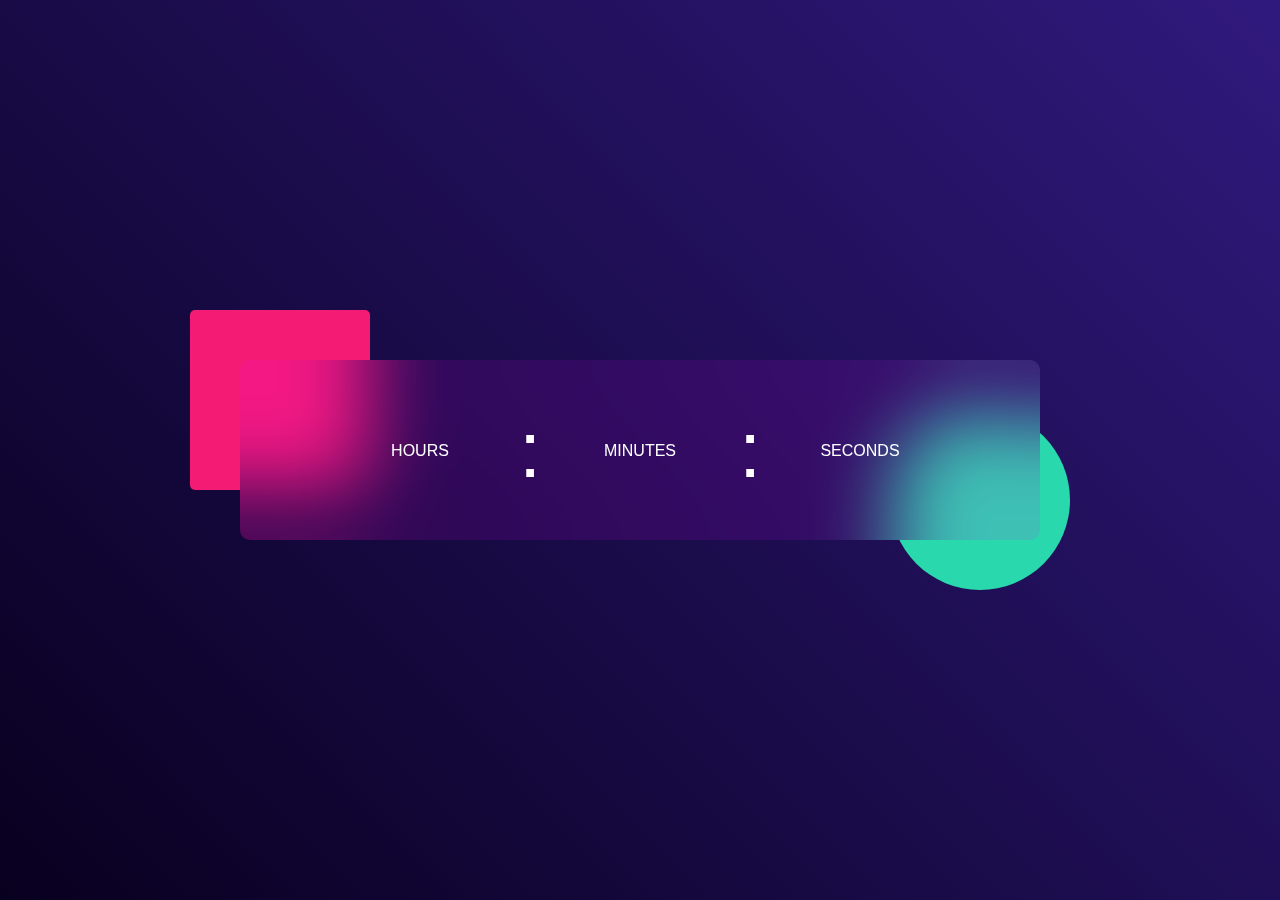
<file: Digital Clock/index.html>
<!DOCTYPE html>
<html lang="en">
  <head>
    <meta charset="UTF-8" />
    <meta name="viewport" content="width=device-width, initial-scale=1.0" />
    <title>Digital Clock</title>
    <link rel="stylesheet" href="./style.css" />
  </head>
  <body>
    <div class="hero">
      <div class="container">
        <div class="clock">
          <span id="hour"></span>
          <span>:</span>
          <span id="minutes"></span>
          <span>:</span>
          <span id="seconds"></span>
        </div>
      </div>
    </div>
    <script src="./script.js"></script>
  </body>
</html>
</file>
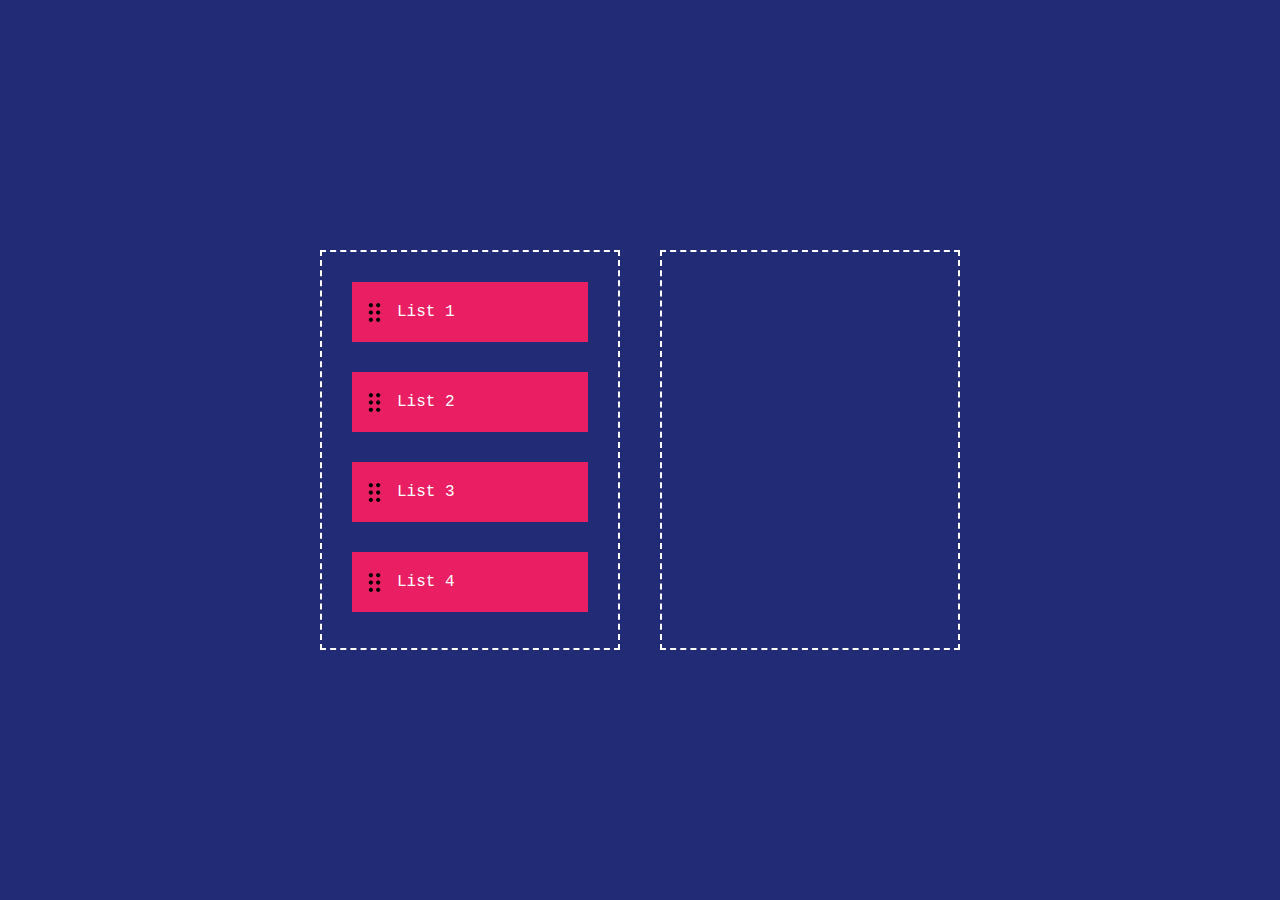
<file: Drag and drop/index.html>
<!DOCTYPE html>
<html lang="en">
<head>
    <meta charset="UTF-8">
    <meta name="viewport" content="width=device-width, initial-scale=1.0">
    <title>Drag and Drop</title>
    <link rel="stylesheet" href="style.css">
</head>
<body>
    <div class="container">
        <div id="left">
            <div class="list" draggable="true"><img src="./img/drag dots.png" alt="" draggable="false">List 1</div>
            <div class="list" draggable="true"><img src="./img/drag dots.png" alt="" draggable="false">List 2</div>
            <div class="list" draggable="true"><img src="./img/drag dots.png" alt="" draggable="false">List 3</div>
            <div class="list" draggable="true"><img src="./img/drag dots.png" alt="" draggable="false">List 4</div>
        </div>
        <div id="right"></div>
    </div>
    <script src="./script.js"></script>
</body>
</html>
</file>
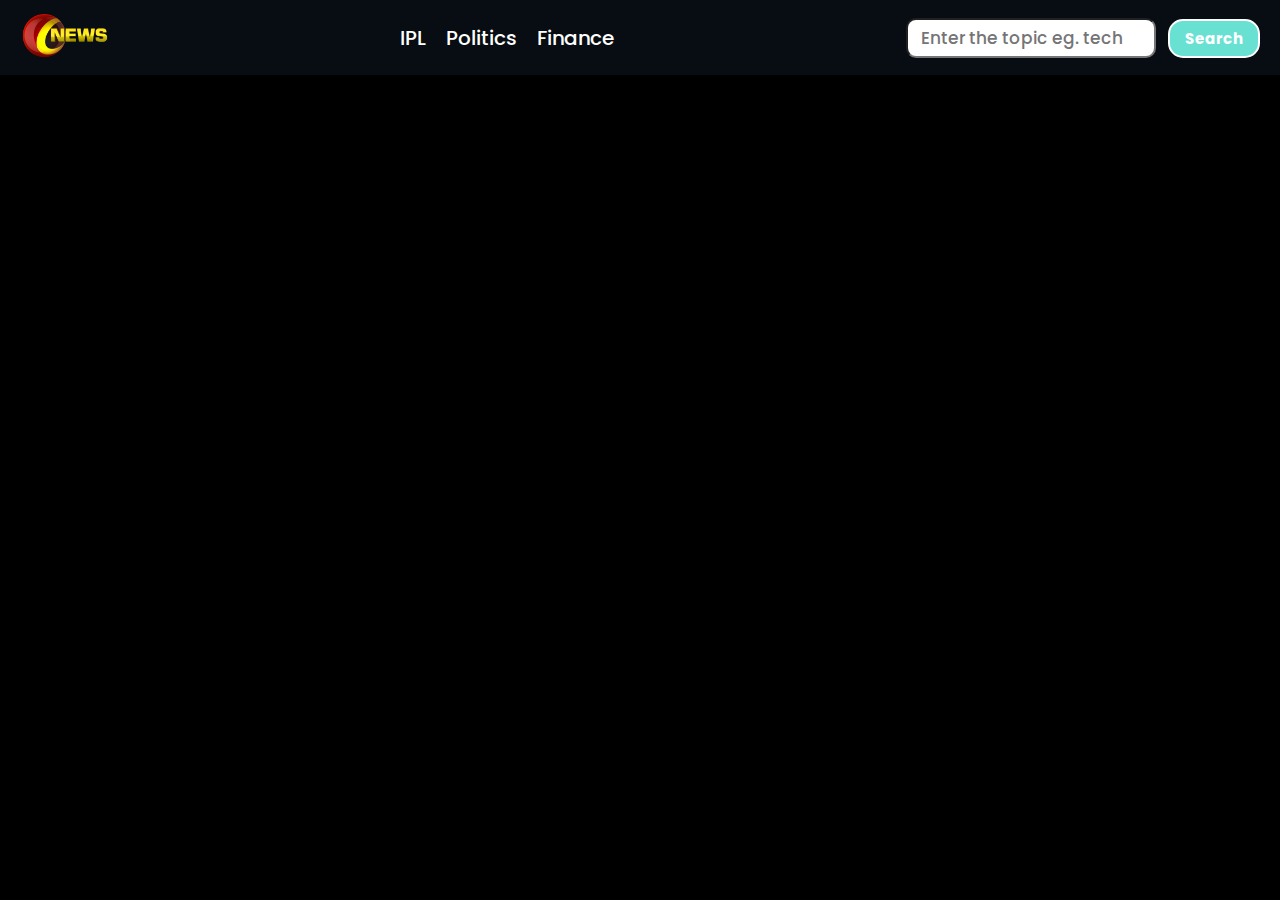
<file: NewsSite/index.html>
<!DOCTYPE html>
<html lang="en">
  <head>
    <meta charset="UTF-8" />
    <meta http-equiv="X-UA-Compatible" content="IE=edge" />
    <meta name="viewport" content="width=device-width, initial-scale=1.0" />
    <title>Copied News haha</title>

    <!--CSS link  -->
    <link rel="stylesheet" href="./style.css" />
    <!-- Fonts API -->
    <link rel="preconnect" href="https://fonts.googleapis.com" />
    <link rel="preconnect" href="https://fonts.gstatic.com" crossorigin />
    <link
      href="https://fonts.googleapis.com/css2?family=Aboreto&family=
Poppins:wght@400;500;600;700&display=swap"
      rel="stylesheet"
    />
    
  </head>
  <body>
    <!-- navbar -->
    <nav class="navbar">
      <div class="main-nav">
        <div class="logo">
          <a href="#" onclick="reload()" class="logo">
            <img src="./images/pngwing.com.png" alt="logo" />
          </a>
        </div>

        <div class="navlist">
          <ul class="list">
            <li class="list-item" id="ipl" onclick="onNavItemClick('ipl') ">
              IPL
            </li>
            <li
              class="list-item"
              id="politics"
              onclick="onNavItemClick('politics') "
            >
              Politics
            </li>
            <li
              class="list-item"
              id="finance"
              onclick="onNavItemClick('finance') "
            >
              Finance
            </li>
          </ul>
        </div>
        <div class="search-bar">
          <input
            type="text"
            name="news-input"
            id="search-bar"
            placeholder=" Enter the topic eg. tech"
          />
          <button class="search-btn" id="search-btn">Search</button>
        </div>
      </div>
    </nav>

    <main>
      <div class="cards-container container flex" id="cards-container"></div>
    </main>

    <template id="template-news-card">
      <div class="card">
        <div class="card-header">
          <img src="https://via.placeholder.com/400x200" alt="" id="news-img" />
        </div>
        <div class="card-content">
          <h3 id="news-title">headline</h3>
          <h6 id="news-source" class="news-source">Gadget 16/06/2023</h6>
          <p class="news-desc" id="news-desc">
            Lorem ipsum dolor sit, amet consectetur adipisicing elit. Sit
            inventore est quo reprehenderit suscipit repellat quas dicta
            eligendi quibusdam ex. Dolore asperiores cupiditate architecto
            placeat.
          </p>
        </div>
      </div>
    </template>

    <script src="./script.js"></script>
  </body>
</html>
</file>
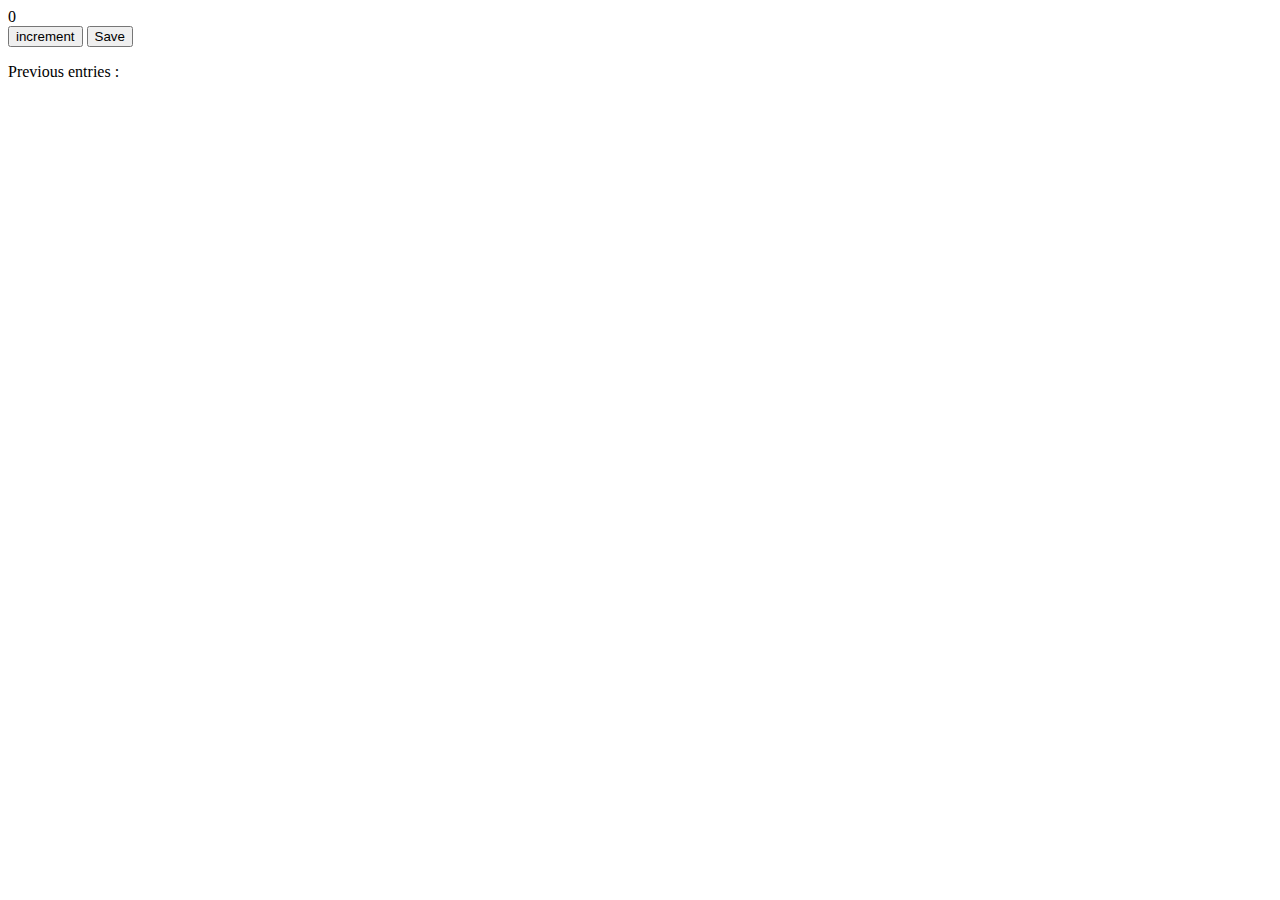
<file: PassengerCounter/index.html>
<!DOCTYPE html>
<html lang="en">
  <head>
    <meta charset="UTF-8" />
    <meta name="viewport" content="width=device-width, initial-scale=1.0" />
    <title>Passenger Counter</title>
  </head>
  <body>
    <div class="display">0</div>
    <button class="incre" onclick="increment()">increment</button>
    <button class="save" onclick="save()">Save</button>
    <p>Previous entries :</p>
    <span>
      <p class="prev-ent" style="display: inline"></p>
    </span>

    <script src="./index.js"></script>
  </body>
</html>
</file>
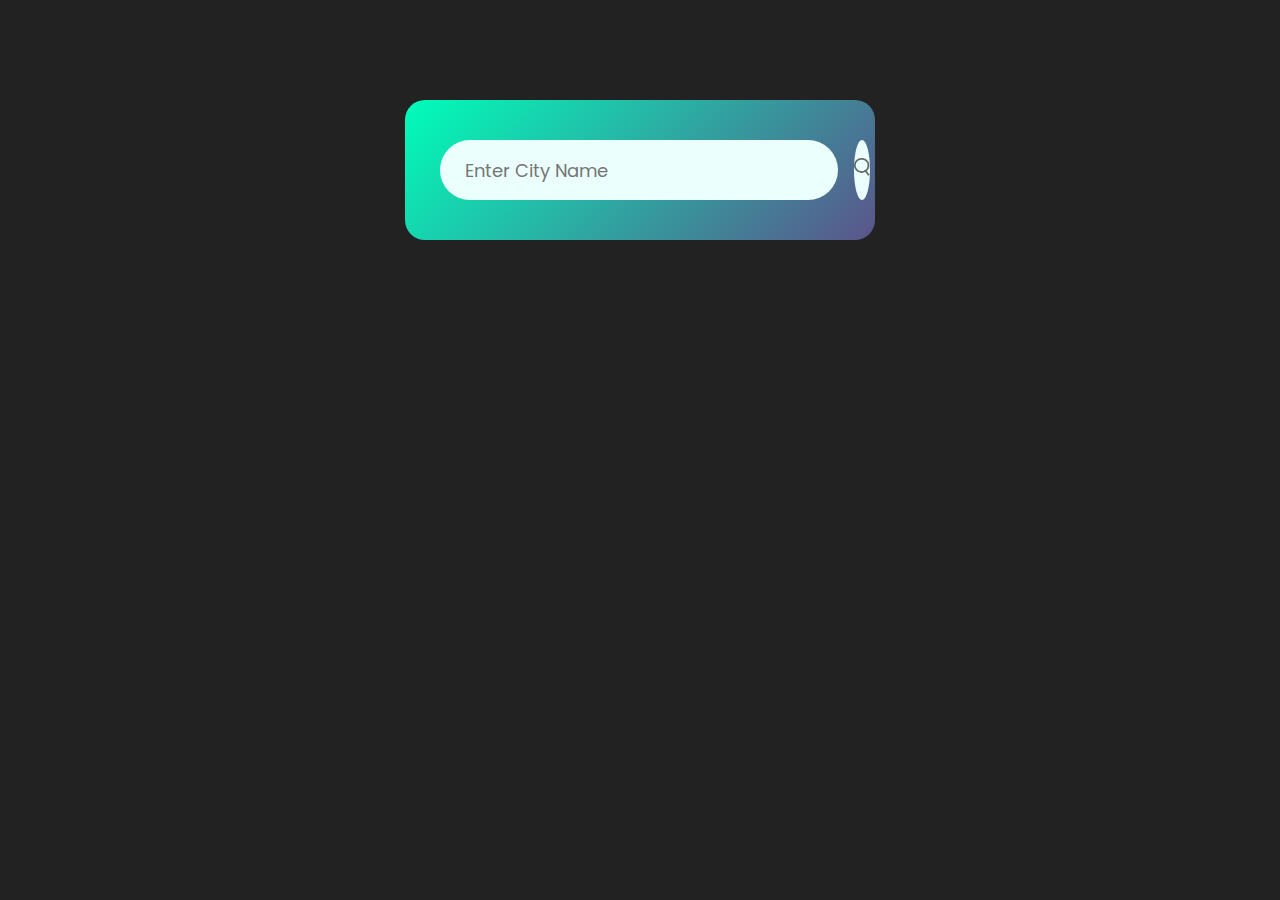
<file: Weather App/index.html>
<!DOCTYPE html>
<html lang="en">
  <head>
    <meta charset="UTF-8" />
    <meta name="viewport" content="width=device-width, initial-scale=1.0" />
    <title>Weather App</title>
    <link rel="stylesheet" href="style.css" />
  </head>
  <body>
    <div class="card">
      <div class="search">
        <input
          type="text"
          name=""
          id=""
          placeholder="Enter City Name"
          spellcheck="false"
        />
        <button><img src="./images/search.png" alt="" /></button>
      </div>
      <div class="error">
        <p>Invalid city name!</p>
      </div>

      <div class="weather">
        <img src="./images/rain.png" class="weather-icon" alt="" />
        <h1 class="temp">22C</h1>
        <h2 class="city">New York</h2>

        <div class="details">

          <div class="col"><img src="./images/humidity.png" alt="" /></div>
          <div>
            <p class="humidity">50%</p>
            <p >Humidity</p>
          </div>

          <div class="col"><img src="./images/wind.png" alt="" /></div>
          <div>
            <p class="wind">15kmh</p>
            <p >Wind Speed</p>
          </div>

        </div>
      </div>
    </div>

    <script src="./index.js"></script>
  </body>
</html>
</file>
<file: Digital Clock/style.css>
*{
    margin: 0;
    padding: 0;
    font-family:'Lucida Sans', 'Lucida Sans Regular', 'Lucida Grande', 'Lucida Sans Unicode', Geneva, Verdana, sans-serif;
    box-sizing: border-box; 
}

.hero{
    width: 100%;
    min-height: 100vh;
    background: linear-gradient(45deg, #08001f, #30197d);
    color: #fff;
    position: relative;
}

.container{
    width:800px;
    height: 180px;
    position: absolute;
    top:50%;
    left: 50%;
    transform: translate(-50%,-50%);
}

.clock{
    width: 100%;
    height: 100%;
    background: rgba(235, 0, 255, 0.11);
    display: flex;
    border-radius: 10px;
    align-items: center;
    justify-content: center;
    backdrop-filter: blur(40px);
}

.container::before{
    content: '';
    width: 180px;
    height: 180px;
    background: #f41b75;
    border-radius: 5px;
    position: absolute;
    left: -50px;
    top: -50px;
    z-index: -1;
}

.container::after{
    content: '';
    width: 180px;
    height: 180px;
    background: #2beab4ea;
    border-radius: 50%;/*circle*/
    position: absolute;
    right: -30px;
    bottom: -50px;
    z-index: -1;
}
.clock span{
    font-size: 80px;
    width: 110px;
    display: inline-block;
    text-align: center;
    position: relative;
}

.clock span::after{
    font-size: 16px;
    position: absolute;
    bottom: -10px;
    left: 50%;
    transform: translateX(-50%);
}

#hour::after{
    content: "HOURS";
}


#minutes::after{
    content: "MINUTES";
}


#seconds::after{
    content: "SECONDS";
}
</file>
<file: Drag and drop/style.css>
*{
    margin: 0;
    padding: 0;
    box-sizing: border-box;
    font-family: 'Courier New', Courier, monospace;
}

.container{
    width: 100%;
    height: 100vh;
    background: #222b75;
    display: flex;
    align-items: center;
    justify-content: center;
}

#left, #right{
    width: 300px;
    min-height: 400px;
    margin: 20px;
    border: 2px dashed #fff;
}

.list{
    background-color: #e91e63;
    height: 60px;
    margin: 30px;
    color: #fff;
    display: flex;
    align-items: center;
    cursor: grab;
}

.list img{
    width: 25px;
    margin-left: 10px;
    margin-right: 10px;
}
</file>
<file: NewsSite/style.css>
* {
  padding: 0;
  margin: 0;
  box-sizing: border-box;
  font-family: "Aboreto", cursive;
  font-family: "Poppins", sans-serif;
}

:root {
  --black-color: #0d0d0d;
  --blueish-color: #070d12;
  --black-color: #000000;
  --white-text-color: #fff;
  --border-color: rgba(112, 128, 144, 0.3);
  --darker-border-color: rgba(112, 128, 144, 0.5);
  --btn--color: #68e1d3;
  --white-color: #ffffff;
  --card-color: #0d1016;

}

body {
  background-color: var(--black-color);
  color: var(--white-text-color);
}

p {
  color: var(--white-text-color);
}

ul {
  list-style: none;
}

.flex {
  display: flex;
  align-items: center;
}

.container {
  max-width: 1180px;
  margin-inline: auto;
  overflow: hidden;
}

.logo img {
  height: 50px;
  margin-left: 20px;
}

.main-nav {
  display: flex;
  justify-content: space-between;
  align-items: center;
  background-color: var(--blueish-color);
  height: 75px;
}

.list {
  display: flex;
  list-style-type: none;
  gap: 20px;
  font-size: 20px;
  font-weight: 500;
}

.list-item{
    cursor: pointer;
}

.list-item:hover{
    color: var(--btn--color);
}

/* while using active class use . not : */
.list-item.active{
    color: var(--btn--color);
}


.search-bar{
    margin-right: 20px;
}

#search-bar {
  height: 40px;
  width: 250px;
  margin-right: 8px;
  border-radius: 10px;
  font-size: 17px;
  font-weight: 500;
  padding-left: 9px;
}

.search-btn {
  padding: 6px 15px;
  color: white;
  background-color: var(--btn--color);
  font-size: 15px;
  font-weight: 700;
  border-radius: 15px;
  border: 2px solid rgb(255, 255, 255);
  cursor: pointer;
}

.search-btn:hover {
  border: 2px solid rgba(248, 10, 10, 0.806);
  background-color: white;
  color: rgba(248, 10, 10);
  transition-duration: 0.4s;
}

main{
    padding-block: 30px;
    margin-top: 10px;
}

.cards-container{
    padding-top: 10px;
    justify-content: space-between;
    flex-wrap: wrap;
    row-gap: 20px;
    align-items: start;
}

.card{
    justify-content: space-evenly;
    align-items: center;
    width: 360px;
    min-height: 400px;
    box-shadow: 0 0 5px 0 rgba(235, 231, 231, 0.4);
    border-radius: 20px;
    background-color: var(--blueish-color);
    overflow: hidden;
    border:4px solid rgba(194, 194, 194, 0.46);
    transition: all 0.3s ease;
}

.card:hover {
    box-shadow: 1px 1px 1px rgb(101, 95, 95);
    border : 4px solid var(--white-text-color);
    transition-duration: 0.3s;
    transform: translateY(-5px);
}

.card-header img{
    width: 100%;
    height: 180px;
    object-fit: cover;
}

.card-content{
    padding: 12px;
}

.news-source{
    margin-block: 12px ;
}
</file>
<file: Weather App/style.css>
@import url("https://fonts.googleapis.com/css2?family=Poppins:wght@400;500;600;700;800;900&display=swap");

* {
  margin: 0;
  padding: 0;
  box-sizing: border-box;
  font-family: "Poppins", sans-serif;
}

body {
  background: #222;
}

.card {
  width: 90%;
  max-width: 470px;
  background: linear-gradient(135deg, #00feba, #5b548a);
  color: #fff;
  margin: 100px auto 0;
  border-radius: 20px;
  padding: 40px 35px;
  text-align: center;
}

.search {
  width: 100%;
  display: flex;
  align-items: center;
  justify-content: space-between;
}

.search input {
  border: 0;
  outline: 0;
  background: #ebfffc;
  color: #555;
  padding: 10px 25px;
  height: 60px;
  border-radius: 30px;
  flex: 1;
  margin-right: 16px;
  font-size: 18px;
}

.search button {
  border: 0;
  outline: 0;
  background: #ebfffc;
  border-radius: 50%;
  width: 60px;
  height: 60px;
  cursor: pointer;
}

.search button img {
  width: 16px;
}

.weather-icon {
  width: 170px;
  margin-top: 30px;
}

.weather h1 {
  font-size: 80px;
  font-weight: 500;
}
.weather h2 {
  font-size: 45px;
  font-weight: 400;
  margin-top: -10px;
}

.details{
    display: flex;
    align-items: center;
    justify-content: space-between;
    padding: 0 20px;
    margin-top: 50px;
}

.col {
    display: flex;
    align-items: center;
    text-align: left;
}

.col img{
    width: 40px;
    margin-right: 10px;
}

.humidity, .wind{
    font-size: 28px;
    margin-top: -6px;
}


.weather{
  display: none;
}

.error{
  font-size: 20px;
  margin-top: 10px;
  margin-left: 10px;
  color: red;
  text-align: left;
  display: none;
}
</file>
